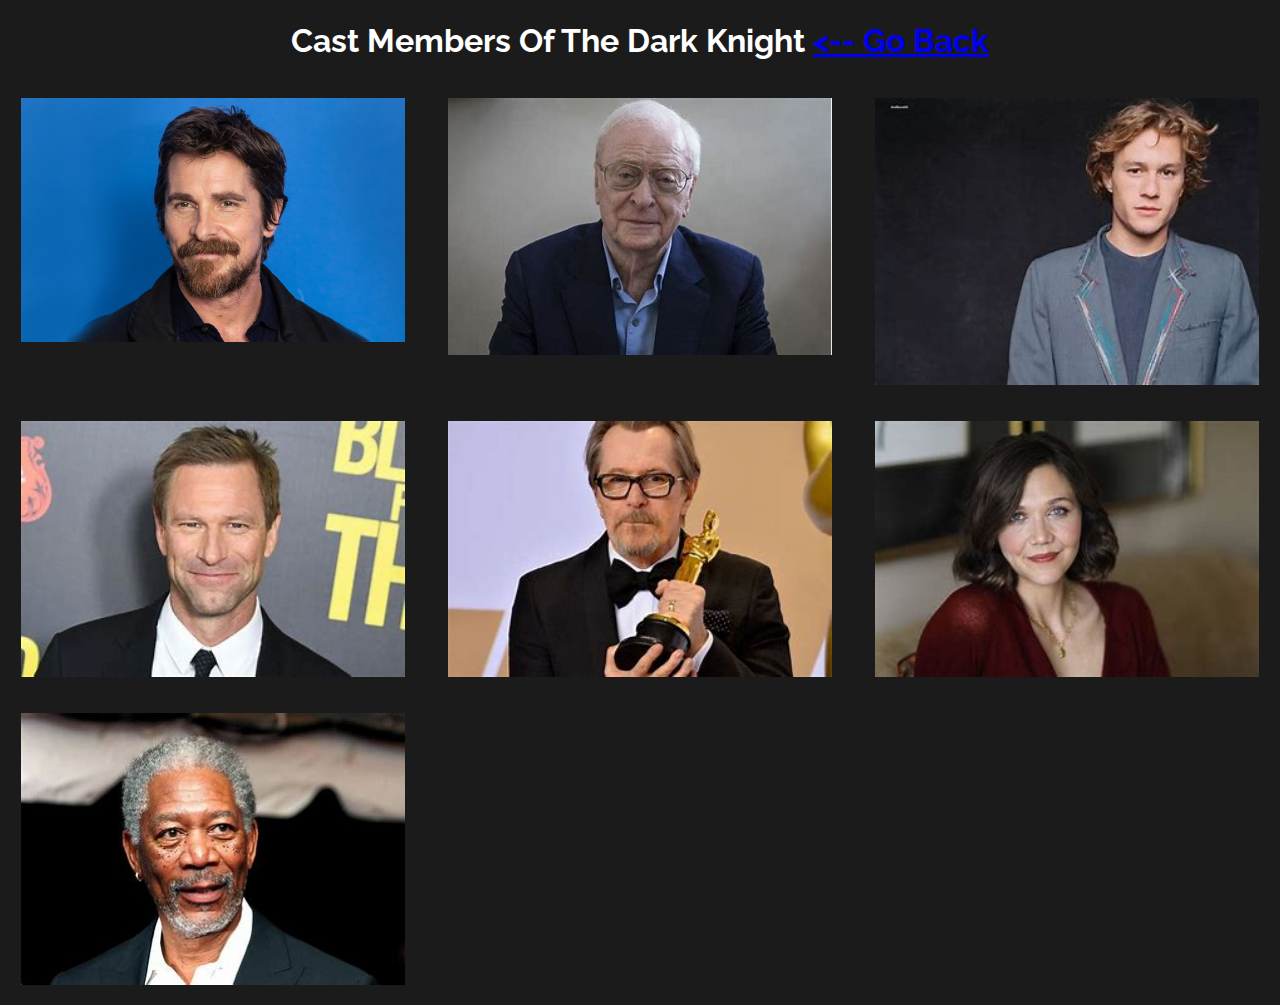
<file: cast.html>
<!DOCTYPE html>
<html lang="en">
    <head>
        <meta charset="UTF-8" />
        <meta http-equiv="X-UA-Compatible" content="IE=edge" />
        <meta name="viewport" content="width=device-width, initial-scale=1.0" />
        <title>TDK Casts</title>
        <link rel="stylesheet" href="style.css" />
        <link rel="icon" href="icon.png" />
    </head>
    <body>
        <h1 class="main-title">
            Cast Members of The Dark Knight
            <a href="index.html" target="_self"><-- go back</a>
        </h1>

        <div class="container">
            
            <div class="content">
                
                    <div class="content-overlay"></div>
                    <img class="content-image" src="bale.jpg" alt="" />
                    <div class="content-details fadeIn-bottom">
                        <h3 class="content-title">This is Christian Bale</h3>
                        <p class="content-text">He played the main role of Batman</p>
                    </div>
                </a>
            </div>
        </div>

        <div class="container">
         
            <div class="content">
                
                    <div class="content-overlay"></div>
                    <img class="content-image" src="cane.jpg" alt="" />
                    <div class="content-details fadeIn-top">
                        <h3>This is Michael Cane</h3>
                        <p>He played Bruce Wayne's butler, Alfred Pennyworth</p>
                    </div>
                </a>
            </div>
        </div>

        <div class="container">
            
            <div class="content">
               
                    <div class="content-overlay"></div>
                    <img class="content-image" src="ledger.jpg" alt="" />
                    <div class="content-details fadeIn-left">
                        <h3>This is Heath Ledger</h3>
                        <p>He played the villain, The Joker</p>
                    </div>
                </a>
            </div>
        </div>

        <div class="container">
            
            <div class="content">
               
                    <div class="content-overlay"></div>
                    <img
                        class="content-image"
                        src="aaron.jpg"
                        alt=""
                    />
                    <div class="content-details fadeIn-right">
                        <h3>This is Aaron Eckhart</h3>
                        <p>He played Twoface or Harvey Dent</p>
                    </div>
                </a>
            </div>
        </div>

        <div class="container">
         
            <div class="content">
                <div class="content-overlay"></div>
                    <img
                        class="content-image"
                        src="gary.jpg"
                        alt=""
                    />
                    <div class="content-details fadeIn-top fadeIn-left">
                        <h3>This is Gary Oldman</h3>
                        <p>He played Commisioner Gordon </p>
                    </div>
                </a>
            </div>
        </div>

        <div class="container">
        
            <div class="content">
                
                    <div class="content-overlay"></div>
                    <img
                        class="content-image"
                        src="gylenhaal.jpg"
                        alt=""
                    />
                    <div class="content-details fadeIn-top fadeIn-right">
                        <h3>This is Maggie Gyllenhaal</h3>
                        <p>She played Rachel, Harvey's fiance</p>
                    </div>
                </a>
            </div>
        </div>

        <div class="container">
       
            <div class="content">
                
                    <div class="content-overlay"></div>
                    <img
                        class="content-image"
                        src="freeman.jpg"
                        alt=""
                    />
                    <div class="content-details fadeIn-bottom fadeIn-left">
                        <h3>This is Morgan Freeman</h3>
                        <p>He plays Lucious Fox</p>
                    </div>
                </a>
            </div>
        </div>
    </body>
</html>
</file>
<file: style.css>
@import url(https://fonts.googleapis.com/css?family=Raleway);

*, *:before, *:after{
  margin: 0;
  padding: 0;
  -webkit-box-sizing: border-box;
  -moz-box-sizing:border-box;
  box-sizing: border-box;
}

body{
    background-color: #1c1b1b;
  font-size: 16px;
  font-family: 'Raleway', sans-serif;
}

.main-title{
  color: #ffffff;
  text-align: center;
  text-transform: capitalize;
  padding: 0.7em 0;
}

.container{
  padding: 1em 0;
  float: left;
  width: 50%;
}
@media screen and (max-width: 640px){
  .container{
    display: block;
    width: 100%;
  }
}

@media screen and (min-width: 900px){
  .container{
    width: 33.33333%;
  }
}

.container .title{
  color: #1a1a1a;
  text-align: center;
  margin-bottom: 10px;
}

.content {
  position: relative;
  width: 90%;
  max-width: 400px;
  margin: auto;
  overflow: hidden;
}

.content .content-overlay {
  background: rgba(0,0,0,0.7);
  position: absolute;
  height: 99%;
  width: 100%;
  left: 0;
  top: 0;
  bottom: 0;
  right: 0;
  opacity: 0;
  -webkit-transition: all 0.4s ease-in-out 0s;
  -moz-transition: all 0.4s ease-in-out 0s;
  transition: all 0.4s ease-in-out 0s;
}

.content:hover .content-overlay{
  opacity: 1;
}

.content-image{
  width: 100%;
}

.content-details {
  position: absolute;
  text-align: center;
  padding-left: 1em;
  padding-right: 1em;
  width: 100%;
  top: 50%;
  left: 50%;
  opacity: 0;
  -webkit-transform: translate(-50%, -50%);
  -moz-transform: translate(-50%, -50%);
  transform: translate(-50%, -50%);
  -webkit-transition: all 0.3s ease-in-out 0s;
  -moz-transition: all 0.3s ease-in-out 0s;
  transition: all 0.3s ease-in-out 0s;
}

.content:hover .content-details{
  top: 50%;
  left: 50%;
  opacity: 1;
}

.content-details h3{
  color: #fff;
  font-weight: 500;
  letter-spacing: 0.15em;
  margin-bottom: 0.5em;
  text-transform: uppercase;
}

.content-details p{
  color: #fff;
  font-size: 0.8em;
}

.fadeIn-bottom{
  top: 80%;
}

.fadeIn-top{
  top: 20%;
}

.fadeIn-left{
  left: 20%;
}

.fadeIn-right{
  left: 80%;
}
</file>
